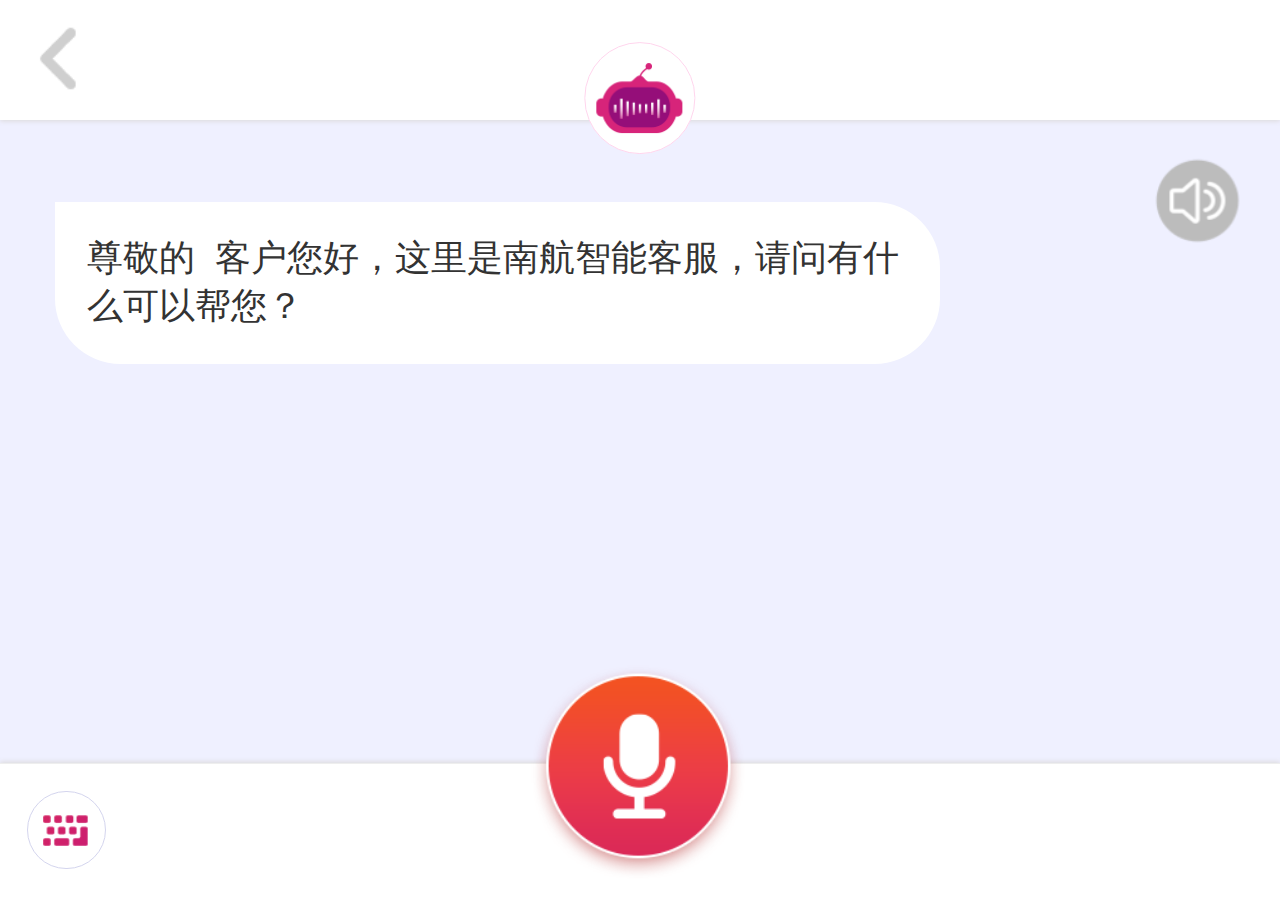
<file: html/index.html>
<!doctype html>
<html>

<head>
    <meta charset="utf-8">
    <meta name="viewport" content="maximum-scale=1.0,minimum-scale=1.0,user-scalable=0,width=device-width,initial-scale=1.0" />
    <meta name="format-detection" content="telephone=no,email=no,date=no,address=no">
    <title>南航智能客服</title>
    <link rel="stylesheet" type="text/css" href="../css/api.css" />
    <link rel="stylesheet" type="text/css" href="../css/style.css" />
    <style>

    </style>
</head>

<body>
    <div id="wrap" class="flex-wrap flex-vertical">
        <header id="header">
            <div class="headerContent">
                <div class="backLogin">
                    <img src="../image/nanhang_03.png" alt="返回" />
                </div>
                <div class="imgWrap">
                    <img src="../image/nanhang_06.png" alt="智能客服" />
                </div>
                <div class="labaOnOff">
                    <img src="../image/labaon.png" alt="语音开" id="labaOn" />
                    <img src="../image/labaoff.png" alt="语音关" id="labaOff" style="display:none;" />
                </div>
            </div>
        </header>
        <div id="main" class="flex-con">
            <audio id="dialogueResponse" src=""></audio>
            <div class="contentWrap">
                <div class="leftContent">
                    <p class="contentDetail">尊敬的 <span id="userPhone"></span> 客户您好，这里是南航智能客服，请问有什么可以帮您？</p>
                </div>
            </div>
        </div>
        <div id="footer" class="border-t">
            <div class="footerContent">
                <div class="keyCode">
                    <div>
                        <img src="../image/nanhang_27.png" alt="键盘" id="imgKeyboard" />
                        <img src="../image/nanhang_14.png" alt="麦克" id="imgMic" style="display:none;" />
                    </div>
                </div>
                <div id="inputWrap">
                    <input id="keyboardInput" type="text" />
                    <button id="sendOut">发送</button>
                </div>
                <div class="imgWrap">
                    <img src="../image/nanhang_23.png" alt="麦克风" />
                </div>
                <div class="startRecord">
                    <div class="closeRecords">
                        <img src="../image/nanhang_17.png" alt="取消" id="upMoveClose" />
                        <span>上滑 取消发送</span>
                    </div>
                    <div class="bowen">
                        <div class="bowenOne"></div>
                        <div class="bowenTwo"></div>
                        <div class="bowenThree"></div>
                    </div>
                    <div class="circle circleSm"></div>
                    <div class="circle circleMd"></div>
                    <div class="circle circleBg"></div>
                </div>
            </div>
        </div>
    </div>
</body>
<script type="text/javascript" src="../script/api.js"></script>
<script type="text/javascript" src="../script/zepto.min.js"></script>
<!-- <script type="text/javascript" src="../script/zepto.fx.js"></script> -->
<script type="text/javascript">
    apiready = function() {
        api.setFrameAttr({
            name: 'index',
        });
        var bvRecognizer = api.require('bvRecognizer');
        var dialogBox = api.require('dialogBox');
        var flag = false; //标示 语音识别是否完成
        var startTime; //touchstart时间
        var endTime; //touchend时间
        var selfContent = '';
        var posStart = 0; //初始化起点坐标
        var posEnd = 0; //初始化终点坐标
        var posMove = 0; //初始化滑动坐标
        var keyCodeOnOff = false;
        var keyCode = $api.dom('.keyCode');
        var keyboardInput = $api.byId('keyboardInput');
        var inputWrap = $api.byId('inputWrap');
        var microphone = $api.dom('#footer .imgWrap');
        var imgKeyboard = $api.byId('imgKeyboard');
        var imgMic = $api.byId('imgMic');
        var autoPlay = true;
        //手机号
        var mobile = api.pageParam.mobile;
        var winHeight = api.pageParam.winHeight;
        var timeStamp = new Date().getTime();
        $('#userPhone').html(mobile);
        //欢迎语自动播报
        if (autoPlay == true) {
            var voiceContent = '您好，我是南航小南，请问有什么可以帮您?';
            $('#dialogueResponse').attr('src', 'http://tsn.baidu.com/text2audio?lan=zh&ctp=1&cuid=abcdxxx&tok=24.6444ff823e52f0598b6a1e149588ec88.2592000.1532894609.282335-11457266&tex=' + voiceContent +
                '&vol=9&per=0&spd=5&pit=5');
            $('#dialogueResponse')[0].play();
        }

        $('.keyCode').bind('click', function(e) {
            o.scrollToTop();
            e.stopPropagation;
            if (keyCodeOnOff) {
                $('#keyboardInput').blur();
            } else {
                inputWrap.style.display = 'inline-block';
                $('#keyboardInput').focus();
            }
        });
        $(window).resize(function() {
            var thisHeight = $(this).height();
            if (winHeight - thisHeight > 50) {
                //当软键盘弹出，在这里面操作
                microphone.style.display = 'none';
                imgKeyboard.style.display = 'none';
                imgMic.style.display = 'inline-block';
                keyCodeOnOff = true;
                // o.scrollToTop();
            } else {
                //当软键盘收起，在此处操作
                inputWrap.style.display = 'none';
                imgMic.style.display = 'none';
                imgKeyboard.style.display = 'inline-block';
                microphone.style.display = 'block';
                keyCodeOnOff = false;
            }
        });
        //返回
        $('.backLogin').bind('click', function() {
                // keyboardInput.focus();
                var s = setInterval(function() {
                    var windowH = $(window).height();
                    if (winHeight - windowH < 50) {
                        api.openFrame({
                            url: '../login.html',
                            rect: {
                                x: 0,
                                y: 0,
                                w: 'auto',
                                h: 'auto'
                            },
                            // reload: true,
                            animation: {
                                type: "fade", //动画类型（详见动画类型常量）
                                subType: "from_right", //动画子类型（详见动画子类型常量）
                                duration: 300 //动画过渡时间，默认300毫秒
                            }
                        });
                        api.closeFrame({
                            name: 'index'
                        })
                        clearInterval(s);
                    }
                }, 50)
            })
            //语音开关。
        $('.labaOnOff').on('click', function() {
            if ($(this).find('#labaOff').css('display') == 'none') {
                //语音开关关闭
                $(this).find('#labaOn').hide();
                $(this).find('#labaOff').show();
                autoPlay = false;
                // $('#dialogueResponse')[0].pause();
            } else {
                // 语音开关开启
                $(this).find('#labaOff').hide();
                $(this).find('#labaOn').show();
                autoPlay = true;
            }
        })

        //发送
        $('#sendOut').bind('click', function() {
                var content = $('#keyboardInput').val();
                if (content.trim() !== '') {
                    o.createEle('.contentWrap', 'right', content);
                    o.scrollToTop();
                    $('#keyboardInput').attr('type', 'text');
                    $('#keyboardInput').val('');
                    o.getDialogue(content);
                }
            })
            // 手指按下 开始录音
        $('.imgWrap').bind('touchstart', function(event) {
            event.preventDefault(); //阻止浏览器默认行为
            // $('#dialogueResponse')[0].pause();
            o.scrollToTop();
            posStart = 0;
            posStart = event.touches[0].pageY; //获取起点坐标
            startTime = new Date().getTime();
            $('.startRecord').addClass('longClickMic');
            $('.keyCode>div').hide();
            bvRecognizer.startListening({ //开始录音
                // infile: 'fs://outfile.pcm',
                outfile: 'fs://outfile.pcm',
                VadEndPoint: 0,
                language: 'cmn-Hans-CN',
            }, function(ret) {
                if (ret.status) { //识别成功
                    flag = true;
                    selfContent = ret.result;
                }
            });
        });
        //手指移动
        $('.imgWrap').bind("touchmove", function(event) {
            event.preventDefault(); //阻止浏览器默认行为
            posMove = 0;
            posMove = event.targetTouches[0].pageY; //获取滑动实时坐标
            if (Math.abs(posStart - posMove) > 50) {
                $('#upMoveClose').show();
            } else {
                $('#upMoveClose').hide();
            }
        });

        //手指离开按钮
        $('.imgWrap').bind('touchend', function(event) {
            event.preventDefault();
            endTime = new Date().getTime();
            posEnd = 0;
            posEnd = event.changedTouches[0].pageY; //获取终点坐标
            $('.startRecord').removeClass('longClickMic');
            $('.keyCode>div').show();
            if (endTime - startTime < 1000 || Math.abs(posStart - posEnd) > 50) { //排除点击录音按钮的情况
                // 滑动取消时执行
                bvRecognizer.stopListening();
                $('.startRecord').removeClass('longClickMic');
                $('.keyCode>div').show();
                $('#upMoveClose').hide();
            } else {
                var s = setInterval(function() { //轮询录音是否识别成功
                    if (flag == true) {
                        o.createEle('.contentWrap', 'right', selfContent); //添加元素
                        o.scrollToTop();
                        o.getDialogue(selfContent);
                        bvRecognizer.stopListening();
                        flag = false;
                        clearInterval(s);
                    }
                }, 50)
            }
        });

        //点击航班信息
        $(document).on('click', '.clickItem', function() {
            var i = $(this).attr('data-index');
            var str = '第' + i + '个';
            o.getDialogue(str);
        })

        var o = {
            //创建对话元素
            createEle: function(selector, direction, content) {
                $(selector).append('<div class="' + direction + 'Content"><div class="contentDetail">' + content + '</div></div>')
            },
            //滚动到最底部
            scrollToTop: function() {
                var height = $('#wrap')[0].scrollHeight;
                window.scrollTo(0, height);
            },
            //获取对话内容
            getDialogue: function(content) {
                $.ajax({
                    type: 'GET',
                    url: 'http://39.104.99.93:8644/dialogue/process?sessionId=' + mobile + timeStamp + '&workspaceId=2&query=' + content + '&userId=' + mobile,
                    success: function(data) {
                        selfContent = '';
                        try {
                            var obj = JSON.parse(data);
                            var str = ''; //显示的字符串内容
                            var voiceContent = obj.voiceContent; //语音播报内容
                            if (autoPlay == true && data.length > 0) {
                                $('#dialogueResponse').attr('src', 'http://tsn.baidu.com/text2audio?lan=zh&ctp=1&cuid=abcdxxx&tok=24.6444ff823e52f0598b6a1e149588ec88.2592000.1532894609.282335-11457266&tex=' + voiceContent +
                                    '&vol=9&per=0&spd=5&pit=5');
                                $('#dialogueResponse')[0].play();
                            };
                            var finalArr = []; //存放多条航班信息的数组
                            var textContent = obj.textContent; //用于页面显示的待处理文本

                            if (textContent.indexOf("@@message@@") > -1) {   //弹窗显示message
                                str = textContent.replace(/@@message@@/, "");
                                dialogBox.alert({
                                    texts: {
                                        title: '支付链接',
                                        content: 'www.pay.nanhang.com',
                                        leftBtnTitle: '前往支付',
                                        rightBtnTitle: '取消'
                                    },
                                    styles: {
                                        bg: '#fff',
                                        w: 300,
                                        title: {
                                            marginT: 10,
                                            titleSize: 14,
                                            titleColor: '#000'
                                        },
                                        content: {
                                            color: '#4da6ff',
                                            size: 14
                                        },
                                        left: {
                                            marginB: 7,
                                            marginL: 20,
                                            w: 130,
                                            h: 35,
                                            corner: 2,
                                            bg: '#0a80e6',
                                            color: '#fff',
                                            size: 12
                                        },
                                        right: {
                                            marginB: 7,
                                            marginL: 10,
                                            w: 130,
                                            h: 35,
                                            corner: 2,
                                            color: '#000',
                                            bg: '#ddd',
                                            size: 12
                                        }
                                    }
                                }, function(ret) {
                                    if (ret.eventType == 'left') {
                                        dialogBox.close();
                                        dialogBox.alert({
                                            texts: {
                                                content: '支付成功',
                                                leftBtnTitle: '确定'
                                            },
                                            styles: {
                                                bg: '#fff',
                                                w: 300,
                                                content: {
                                                    color: '#000',
                                                    size: 16
                                                },
                                                left: {
                                                    marginB: 7,
                                                    marginL: 85,
                                                    w: 130,
                                                    h: 35,
                                                    corner: 2,
                                                    bg: '#0a80e6',
                                                    color: '#fff',
                                                    size: 12
                                                }
                                            }
                                        }, function(ret) {
                                            if (ret.eventType == 'left') {
                                                dialogBox.close();
                                                var gaiqianSuccess =
                                                    '<div class="gqcg">' +
                                                    '<div class="place"></div>' +
                                                    '<div class="temperature"></div>' +
                                                    '<div class="gqcgTitle"></div>' +
                                                    '<div class="reminder"></div>' +
                                                    '<img src="../image/gaiqianchenggong.png" alt="改签成功" width="100%" />' +
                                                    '</div>'
                                                $('.contentWrap').append(gaiqianSuccess);
                                                if (autoPlay == true) {
                                                    var voiceContent = '您已改签成功，请关注目的地天气情况';
                                                    $('#dialogueResponse').attr('src',
                                                        'http://tsn.baidu.com/text2audio?lan=zh&ctp=1&cuid=abcdxxx&tok=24.6444ff823e52f0598b6a1e149588ec88.2592000.1532894609.282335-11457266&tex=' +
                                                        voiceContent +
                                                        '&vol=9&per=0&spd=5&pit=5');
                                                    $('#dialogueResponse')[0].play();
                                                }
                                                setTimeout(function() {
                                                    o.scrollToTop();
                                                }, 500);
                                            }
                                        })
                                    } else if (ret.eventType == 'right') {
                                        dialogBox.close();
                                    }
                                });
                                setTimeout(function() {
                                    dialogBox.close({
                                        dialogName: 'alert'
                                    });
                                }, 30000)
                                o.createEle('.contentWrap', 'left', str); //创建文本
                            } else if (textContent.indexOf("@@digital@@") > -1) {   //输入身份证 弹出数字软键盘
                                str = textContent.replace(/@@digital@@/, "");
                                $('#keyboardInput').attr('type', 'number');
                                inputWrap.style.display = 'inline-block';
                                $('#keyboardInput').focus();
                                o.createEle('.contentWrap', 'left', str); //创建文本
                            } else if (textContent.indexOf("@@link@@") > -1) {    //生成卡片并且可点击
                                finalArr = textContent.split('@@link@@');
                                var i = 0;
                                finalArr.forEach(function(item, index) {
                                    if (index == 0) {
                                        str = '<p>' + item + '</p>';
                                        o.createEle('.contentWrap', 'left', str); //创建文本
                                    } else {
                                        if (item.length > 1) {
                                            i = i + 1;
                                            str = '<p class="clickItem" data-index="' + i + '">' + item + '</p>';
                                            $('<div class="leftContent leftClick">' + str + '</div>').appendTo('.contentWrap');
                                        }
                                    }
                                })
                            } else if(textContent.indexOf("@@card@@") > -1) {  //生成卡片 不能点击
                                finalArr = textContent.split('@@card@@');
                                var i = 0;
                                finalArr.forEach(function(item, index) {
                                    if (index == 0) {
                                        str = '<p>' + item + '</p>';
                                        o.createEle('.contentWrap', 'left', str); //创建文本
                                    } else {
                                        if (item.length > 1) {
                                          i = i + 1;
                                          str = '<p class="cardItem" data-index="' + i + '">' + item + '</p>';
                                          $('<div class="leftContent leftCard">' + str + '</div>').appendTo('.contentWrap');
                                        }
                                    }
                                })
                            } else {
                                str = textContent.replace(' ','');
                                o.createEle('.contentWrap', 'left', str); //创建文本
                            }
                            setTimeout(function() {
                                o.scrollToTop(); //滚动到底部
                            }, 500)
                        } catch (err) {
                            if (data.indexOf("@@message@@") > -1) {
                                data = data.replace(/@@message@@/, "");
                                dialogBox.alert({
                                    texts: {
                                        title: '支付链接',
                                        content: 'www.pay.nanhang.com',
                                        leftBtnTitle: '前往支付',
                                        rightBtnTitle: '取消'
                                    },
                                    styles: {
                                        bg: '#fff',
                                        w: 300,
                                        title: {
                                            marginT: 10,
                                            titleSize: 14,
                                            titleColor: '#000'
                                        },
                                        content: {
                                            color: '#4da6ff',
                                            size: 14
                                        },
                                        left: {
                                            marginB: 7,
                                            marginL: 20,
                                            w: 130,
                                            h: 35,
                                            corner: 2,
                                            bg: '#0a80e6',
                                            color: '#fff',
                                            size: 12
                                        },
                                        right: {
                                            marginB: 7,
                                            marginL: 10,
                                            w: 130,
                                            h: 35,
                                            corner: 2,
                                            color: '#000',
                                            bg: '#ddd',
                                            size: 12
                                        }
                                    }
                                }, function(ret) {
                                    if (ret.eventType == 'left') {
                                        dialogBox.close();
                                        dialogBox.alert({
                                            texts: {
                                                content: '支付成功',
                                                leftBtnTitle: '确定'
                                            },
                                            styles: {
                                                bg: '#fff',
                                                w: 300,
                                                content: {
                                                    color: '#000',
                                                    size: 16
                                                },
                                                left: {
                                                    marginB: 7,
                                                    marginL: 85,
                                                    w: 130,
                                                    h: 35,
                                                    corner: 2,
                                                    bg: '#0a80e6',
                                                    color: '#fff',
                                                    size: 12
                                                }
                                            }
                                        }, function(ret) {
                                            if (ret.eventType == 'left') {
                                                dialogBox.close();
                                                var gaiqianSuccess =
                                                    '<div class="gqcg">' +
                                                    '<div class="place"></div>' +
                                                    '<div class="temperature"></div>' +
                                                    '<div class="gqcgTitle"></div>' +
                                                    '<div class="reminder"></div>' +
                                                    '<img src="../image/gaiqianchenggong.png" alt="改签成功" width="100%" />' +
                                                    '</div>'
                                                $('.contentWrap').append(gaiqianSuccess);
                                                o.scrollToTop();
                                            }
                                        })
                                    } else if (ret.eventType == 'right') {
                                        dialogBox.close();
                                    }
                                });
                                setTimeout(function() {
                                    dialogBox.close({
                                        dialogName: 'alert'
                                    });
                                }, 30000)
                            } else if (data.indexOf("@@digital@@") > -1) {
                                data = data.replace(/@@digital@@/, "");
                                $('#keyboardInput').attr('type', 'number');
                                inputWrap.style.display = 'inline-block';
                                $('#keyboardInput').focus();
                            };
                            o.createEle('.contentWrap', 'left', data); //创建文本
                            o.scrollToTop(); //滚动到底部
                            if (autoPlay == true && data.length > 0) {
                                $('#dialogueResponse').attr('src', 'http://tsn.baidu.com/text2audio?lan=zh&ctp=1&cuid=abcdxxx&tok=24.6444ff823e52f0598b6a1e149588ec88.2592000.1532894609.282335-11457266&tex=' + data +
                                    '&vol=9&per=0&spd=5&pit=5');
                                $('#dialogueResponse')[0].play();
                            }
                        }
                    },
                    error: function(xhr, type) {
                        var text = '请检查您的网络!';
                        o.showAlert(text);
                        setTimeout(function() {
                            dialogBox.close({
                                dialogName: 'alert'
                            });
                        }, 3000)
                        $('.startRecord').removeClass('longClickMic');
                        $('.keyCode>div').show();
                        $('#upMoveClose').hide();
                    }
                })
            },
            showAlert: function(text, flag) {
                dialogBox.alert({
                    texts: {
                        title: '提示',
                        content: text,
                        rightBtnTitle: '确认'
                    },
                    styles: {
                        bg: '#fff',
                        w: 300,
                        content: {
                            color: '#000',
                            size: 14
                        },
                        right: {
                            marginB: 7,
                            marginL: 85,
                            w: 130,
                            h: 35,
                            corner: 2,
                            bg: '#381d8f',
                            color: '#fff',
                            size: 12
                        }
                    }
                }, function(ret) {
                    if (ret.eventType == 'right') { //弹出键盘
                        dialogBox.close({
                            dialogName: 'alert'
                        });
                    }
                });
            }
        }
    };
</script>

</html>
</file>
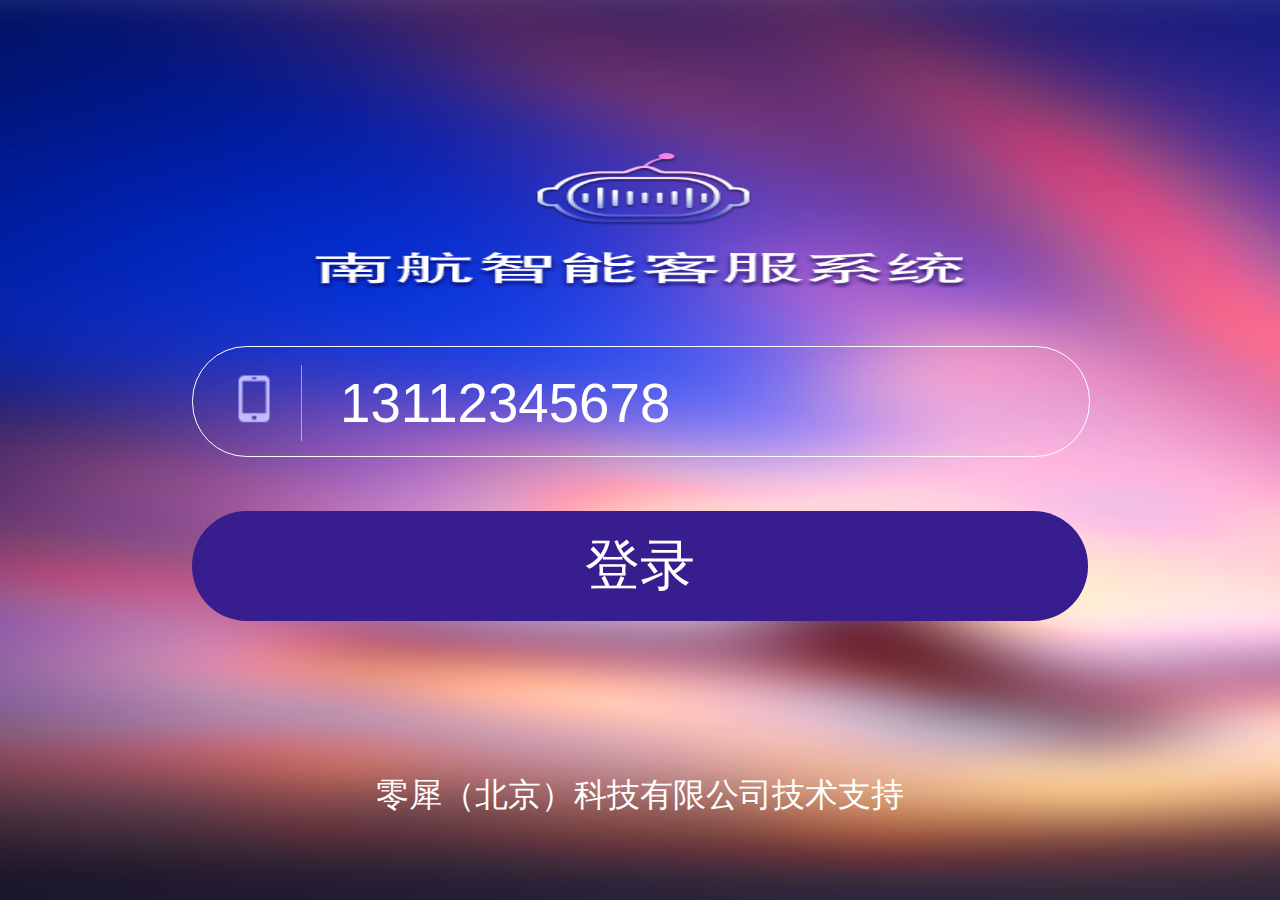
<file: login.html>
<!doctype html>
<html>

<head>
    <meta charset="UTF-8">
    <meta name="viewport" content="maximum-scale=1.0,minimum-scale=1.0,user-scalable=0,width=device-width,initial-scale=1.0" />
    <meta name="format-detection" content="telephone=no,email=no,date=no,address=no">
    <title>登录</title>
    <link rel="stylesheet" type="text/css" href="./css/api.css" />
    <link rel="stylesheet" type="text/css" href="./css/style.css" />
    <style>
        body {
            font-size: 0;
            min-height: 100%;
        }

        #wrap {
            overflow: hidden;
            display: flex;
            font-weight: 100;
            background-image: url(./image/login.png);
            background-size: 100% 100%;
            background-position: bottom;
        }

        .userPasswordWrap {
            width: 70%;
            height: 5rem;
            margin: auto;
        }

        .userPasswordWrap>div {
            width: 100%;
            height: 2rem;
            border-radius: 1rem;
            margin: 1rem 0;
            line-height: 2rem;
        }

        .userPasswordWrap>.userWrap {
            border: 1px solid #fff;
        }

        .userPasswordWrap>.passwordWrap {
            background: #381d8f;
            color: #fff;
            font-size: 1rem;
            text-align: center;
        }

        .icon-phone {
            display: inline-block;
            height: 100%;
            padding-left: .5rem;
            white-space: nowrap;
        }

        .icon-phone img {
            display: inline-block;
            vertical-align: middle;
            height: 60%;
            position: relative;
            top: -.15rem;
            left: .25rem;
        }

        #phoneNumber {
            height: 1rem;
            padding: .2rem;
            margin-left: .5rem;
            color: #fff;
            border: 0;
            border-left: 1px solid rgba(255, 255, 255, 0.5);
            text-indent: .5em;
            vertical-align: middle;
            font-size: 1rem;
            outline: none;
        }

        .footerInfo {
            position: relative;
            bottom: 1.5rem;
            text-align: center;
            color: #fff;
            font-size: .6rem;
        }
    </style>
</head>

<body>
    <div id="wrap" class="flex-wrap flex-vertical">
        <div class="userPasswordWrap">
            <div class="userWrap">
                <div class="icon-phone">
                    <img src="./image/login-phone.png" alt="手机号" />
                    <input type="number" id="phoneNumber" value="13112345678"/>
                </div>
            </div>
            <div class="passwordWrap">登录</div>
        </div>
        <div class="footerInfo">零犀（北京）科技有限公司技术支持</div>
    </div>
</body>

</html>
<script type="text/javascript" src="script/api.js"></script>
<script type="text/javascript" src="script/zepto.min.js"></script>
<script type="text/javascript">
    apiready = function() {
      var winHeight = $(window).height();
      api.setFrameAttr({
          name: 'login',
      });
      $(document).ready(function() {
          $('#wrap').css({
              'width': $(window).width(),
              'height': $(window).height()
          });
      })
      $('.passwordWrap').on('click', function() {
          var sMobile = $('#phoneNumber').val(); //手机号
          if (sMobile.length != 11 || sMobile.length == '') {
              alert("手机号码非11位");
              $('#phoneNumber').focus();
              return false;
          }
          if (!(/^1/.test(sMobile))) {
              alert("手机号码格式不正确");
              $('#phoneNumber').focus();
              return false;
          }
          api.openFrame({
              name: 'index',
              url: './html/index.html',
              rect: {
                  x: 0,
                  y: 0,
                  w: 'auto',
                  h: 'auto'
              },
              pageParam: {
                  mobile: sMobile,
                  winHeight:winHeight
              },
              reload:true,
              animation: {
                  type: "fade", //动画类型（详见动画类型常量）
                  subType: "from_right", //动画子类型（详见动画子类型常量）
                  duration: 300 //动画过渡时间，默认300毫秒
              }
          });
          api.closeFrame({
            name:'login'
          })
          // function getTimeStamp(){
          //   timeStamp = new Date().getTime()
          //   alert(timeStamp);
          // }
          // var jsfun = 'getTimeStamp();';
          // api.execScript({
          //     frameName: 'index',
          //     script: jsfun
          // });

          // $.ajax({
          //     url: '?phoneNumber=' + sMobile,
          //     type: 'GET',
          //     success: function(data) {
          //         if (data.success) {
          //             //添加跳转至index.html
          //             api.openFrame({
          //                 name: '南航智能客服',
          //                 url: './html/index.html',
          //                 rect: {
          //                     x: 0,
          //                     y: 0,
          //                     w: 'auto',
          //                     h: 'auto'
          //                 },
          //                 pageParam: {
          //                     mobile: sMobile
          //                 }
          //             });
          //         } else {
          //
          //         }
          //     },
          //     error: function() {
          //         alert('服务器异常，请联系管理员');
          //     }
          // })
      })
    }
</script>
</file>
<file: css/api.css>
html{
	font-family: sans-serif;
}
html,body,header,section,footer,div,ul,ol,li,img,a,span,em,del,legend,center,strong,var,fieldset,form,label,dl,dt,dd,cite,input,hr,time,mark,code,figcaption,figure,textarea,h1,h2,h3,h4,h5,h6,p{
	margin:0;
	border:0;
	padding:0;
	font-style:normal;
}
html,body {
	-webkit-touch-callout:none;
	-webkit-text-size-adjust:none;
	-webkit-tap-highlight-color:rgba(0, 0, 0, 0);
	-webkit-user-select:none;
	background-color: #fff;
}
nav,article,aside,details,main,header,footer,section,fieldset,figcaption,figure{
	display: block;
}
img,a,button,em,del,strong,var,label,cite,small,time,mark,code,textarea{
	display:inline-block;
}
header,section,footer {
	position:relative;
}
ol,ul{
	list-style:none;
}
input,button,textarea {
	border:0;
	margin:0;
	padding:0;
	font-size:1em;
	line-height:1em;
	/*-webkit-appearance:none;*/
	background-color:rgba(0, 0, 0, 0);
}
span{
	display:inline-block;
}
a:active, a:hover {
  outline: 0;
}
a, a:visited{
	text-decoration:none;
}

label, .wordWrap{
    word-wrap: break-word;
    word-break: break-all;
}
table {
  border-collapse: collapse;
  border-spacing: 0;
}
td,th {
  padding: 0;
}
.clearfix:after{
	content: ' ';
	display: block;
	clear: both;
	visibility:hidden;
	line-height: 0;
	height:0;
}
.loading_more{
	display: block;
	height: 1.5em;
	width: 100%;
}
.loading_more:before {
	display: inline-block; vertical-align: text-bottom;
	content: ' '; height: 16px; width: 16px; margin-right: 6px;
	background: url(../image/loading_more.gif) no-repeat center;
	-webkit-background-size: contain;
	background-size: contain;
} 
.loading_more:after {
	content: '加载更多';	
}
</file>
<file: css/style.css>
html,body {height:100%;}
.hover{ opacity: .8; }

.flex-wrap{ display: -webkit-box;	display: -webkit-flex;	display: flex; }
.flex-con{     -webkit-box-flex: 1;     -webkit-flex: 1;    flex: 1;}
.flex-vertical{ -webkit-box-orient: vertical;-webkit-flex-flow: column;flex-flow: column;}

.border-t,
.border-b{ position:relative;  }
.border-t:before,
.border-b:after{     content: '';     position: absolute;     left: 0;  top:0;     background: #ddd;   right:0;    height: 1px;     -webkit-transform: scaleY(0.5);             transform: scaleY(0.5);     -webkit-transform-origin: 0 0;             transform-origin: 0 0; }
.border-b:after{ top:auto; bottom:0;  }

html{font-size:20px}@media only screen and (min-width:320px){html{font-size:17.1px!important}}@media only screen and (min-width:360px){html{font-size:19.1px!important}}@media only screen and (min-width:375px){html{font-size:20px!important}}@media only screen and (min-width:400px){html{font-size:21.33px!important}}@media only screen and (min-width:414px){html{font-size:22.08px!important}}@media only screen and (min-width:480px){html{font-size:25.6px!important}}@media only screen and (min-width:768px){html{font-size:41px!important}}@media only screen and (min-width:1024px){html{font-size:54.66px!important}}
#wrap{min-height:100%;font-size: .65rem;color:#333333;}
#main{background: #eff0ff;padding: 1.5rem 1rem 3rem;margin-top: 2.2rem;margin-bottom: 2.5rem;}
#header,#footer{position: fixed;width: 100%;background: #fff;z-index: 999;}
#header{height: 2.2rem;box-shadow: 0px 1px 5px #dbd9d9;top:0;}
#footer{height: 2.5rem;box-shadow: 0px -1px 5px #dbd9d9;bottom:0;}
.imgWrap{border-radius: 50%;position: absolute;left:50%;z-index: 66;}
#header .imgWrap{width:2rem;height:2rem;top:100%;transform: translate(-50%,-70%);display: flex;border:1px solid #ffd5ed;background: #fff;}
#header .imgWrap img{width: 1.6rem;margin: auto;}
.backLogin{width: 1rem;padding:.4rem .6rem;display:inline-block;}
.backLogin img{width: 100%;}
#footer .imgWrap{width:4rem;height:4rem;top:0;transform: translate(-50%,-50%);background:transparent;}
#footer .imgWrap img{width:100%;margin-top: .2rem;}
.keyCode{width: 1.5rem;padding:.5rem;display:inline-block;font-size: 0;vertical-align: middle;}
.keyCode div{width:1.4rem;height:1.4rem;display:inline-block;border: 1px solid #d4d5ee;border-radius: 50%;display: flex;}
.keyCode img{width:.9rem;margin: auto;}
.headerContent,.footerContent{width: 100%;height: 100%;position:relative;}
.contentWrap{width: 100%;height: 100%;}
#keyboardInput{width: 12rem;height: 1.25rem;border: 1px solid #d93953;text-indent: .5em;outline: 0;border-radius: 3px;margin-right: .8rem;}
#sendOut{background:#d93953;padding: .3rem .5rem;border-radius: 3px;color:#fff;outline: 0}
#inputWrap{display:none;vertical-align: middle;}
/*第一次对接后添加的样式*/
.leftContent,.rightContent{display: inline-block;margin-bottom: .5rem;width: 100%;}
.leftClick {width:70%;/*height:3.5rem;*/float: left;padding: .6rem;word-break:break-all;background:url('../image/card.png');background-size: 100% 100%;}
.clickItem {color:#0079fd;}
.leftCard {width:70%;float: left;padding: .6rem;word-break:break-all;background:#fff url('../image/card.png');background-size: 100% auto;background-position: bottom left;background-repeat: no-repeat;}
.cardItem {color:#333;}
.leftContent .contentDetail{max-width:70%;border-radius: 0 1.2rem 1.2rem 1.2rem;float: left;background:#fff;padding: .6rem;word-break:break-all;}
.rightContent .contentDetail{max-width:70%;border-radius: 1.2rem 0 1.2rem 1.2rem;color:#fff;float: right;padding: .6rem;background: linear-gradient(to left, #ab09a9 , #f35321);}
.startRecord{position: absolute;width:100%;height: 12rem;background:transparent url('../image/bottomBgc.png');background-size: 100% 100%;top:2.5rem;transition: top 0.5s;}
.startRecord.longClickMic{top:-11.9rem;}
.circle{border-radius: 50%;position: absolute;bottom: 0;transform: translate(-50%,50%);left: 50%;background: #e6d9fe;}
.circleSm{width: 5rem;height: 5rem;z-index: 30;opacity: 1;animation:circleSm 2.5s linear infinite;}
.circleMd{width: 7.5rem;height: 7.5rem;z-index: 20;opacity: 1;animation:circleMd 2.5s linear infinite;}
.circleBg{width: 11rem;height: 11rem;z-index: 10;opacity: 1;animation:circleBg 2.5s linear infinite;}
@keyframes circleSm{from {opacity: 1;width:0;height: 0;}to {opacity: 0;width:5rem;height: 5rem;}}
@keyframes circleMd{from {opacity: 1;width:0rem;height: 0rem;}to {opacity:0;width:7.5rem;height: 7.5rem;}}
@keyframes circleBg{from {opacity: 1;width:0rem;height: 0rem;}to {opacity: 0;width:11rem;height: 11rem;}}
.bowen{height: 2rem;width: 100%;position: absolute;top: 60%;transform: translateY(-50%);z-index: 40;}
.bowen>div{width: 300%;height:100%;position: absolute;background-size: 100% 100%;}
.bowenOne{background-image: url('../image/bowen-03.png');animation:bowenOne 6s linear 3s infinite;}
.bowenTwo{background-image: url('../image/bowen-02.png');animation:bowenTwo 4s linear 2s infinite;}
.bowenThree{background-image: url('../image/bowen-01.png');animation:bowenThree 2s linear 1s infinite;}
@keyframes bowenOne{from{left:-100%;}to{left:-200%;}}
@keyframes bowenTwo{from{left:-100%;}to{left:-200%;}}
@keyframes bowenThree{from{left:-100%;}to{left:-200%;}}
.closeRecords{height: 1rem;display: inline-block;position: absolute;left: 50%;top: 30%;color:#ddd;transform: translateX(-50%);}
.closeRecords>img{width: 1rem;vertical-align: middle;display: none;}
.labaOnOff{position: absolute;right:.5rem;top:2.7rem;display: inline-block;width: 2rem;height: 2rem;z-index: 999;}
.labaOnOff img{width: 100%;}

.gqcg{width: 100%;margin-bottom: .5rem;position:relative;z-index: 9;}
.gqcg>div{position: absolute;}
</file>
